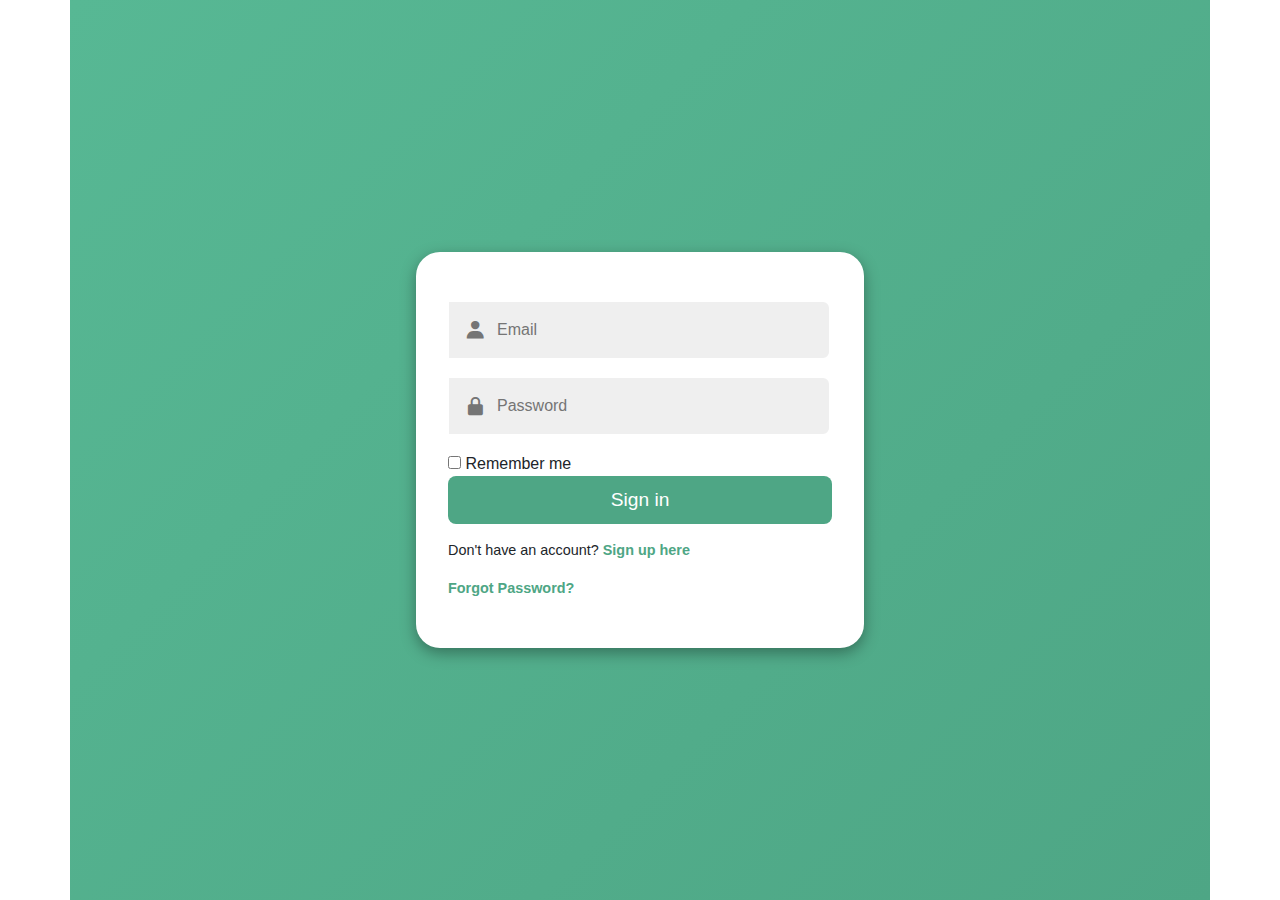
<file: reglog.html>
<!DOCTYPE html>
<html lang="en">
<head>
    <meta charset="UTF-8">
    <meta name="viewport" content="width=device-width, initial-scale=1.0">
    <title>Login and Registration</title>
    <link rel="stylesheet" href="https://cdn.jsdelivr.net/npm/bootstrap@5.3.0-alpha1/dist/css/bootstrap.min.css">
    <link href='https://unpkg.com/boxicons@2.1.1/css/boxicons.min.css' rel='stylesheet'>
    <script src="https://www.google.com/recaptcha/api.js" async defer></script>
    <style>
        :root {
            --primary-color: #4EA685;
            --secondary-color: #57B894;
            --black: #000000;
            --white: #ffffff;
            --gray: #efefef;
            --gray-2: #757575;
            --success-color: #28a745;
            --error-color: #dc3545;
        }

        @import url('https://fonts.googleapis.com/css2?family=Poppins:wght@200;300;400;500;600&display=swap');

        * {
            font-family: 'Poppins', sans-serif;
            margin: 0;
            padding: 0;
            box-sizing: border-box;
        }

        html,
        body {
            height: 100vh;
            overflow: hidden;
        }

        .container {
            position: relative;
            min-height: 100vh;
            overflow: hidden;
            display: flex;
            justify-content: center;
            align-items: center;
            background: linear-gradient(-45deg, var(--primary-color), var(--secondary-color));
        }

        .form-wrapper {
            width: 100%;
            max-width: 28rem;
            background-color: var(--white);
            border-radius: 1.5rem;
            box-shadow: rgba(0, 0, 0, 0.35) 0px 5px 15px;
            padding: 2rem;
            display: none;
        }

        .form-wrapper.active {
            display: block;
        }

        .input-group {
            position: relative;
            width: 100%;
            margin: 1rem 0;
        }

        .input-group i {
            position: absolute;
            top: 50%;
            left: 1rem;
            transform: translateY(-50%);
            font-size: 1.4rem;
            color: var(--gray-2);
        }

        .input-group input {
            width: 100%;
            padding: 1rem 3rem;
            font-size: 1rem;
            background-color: var(--gray);
            border-radius: .5rem;
            border: 0.125rem solid var(--white);
            outline: none;
        }

        .input-group input:focus {
            border: 0.125rem solid var(--primary-color);
        }

        .form button {
            cursor: pointer;
            width: 100%;
            padding: .6rem 0;
            border-radius: .5rem;
            border: none;
            background-color: var(--primary-color);
            color: var(--white);
            font-size: 1.2rem;
            outline: none;
        }

        .form p {
            margin: 1rem 0;
            font-size: .9rem;
        }

        .pointer {
            cursor: pointer;
            color: var(--primary-color);
        }

        .modal {
            display: none;
            position: fixed;
            top: 0;
            left: 0;
            width: 100%;
            height: 100%;
            background: rgba(0, 0, 0, 0.5);
            justify-content: center;
            align-items: center;
        }

        .modal.active {
            display: flex;
        }

        .modal-content {
            background-color: var(--white);
            padding: 2rem;
            border-radius: 1.5rem;
            box-shadow: rgba(0, 0, 0, 0.35) 0px 5px 15px;
        }
    </style>
</head>
<body>
    <div class="container">
        <!-- SIGN IN FORM -->
        <div id="sign-in-form" class="form-wrapper active">
            <form class="form sign-in" action="connect.php" method="POST" onsubmit="handleSignIn(event)">
                <div class="input-group">
                    <i class='bx bxs-user'></i>
                    <input type="text" id="signin-email" name="email" placeholder="Email" required>
                </div>
                <div class="input-group">
                    <i class='bx bxs-lock-alt'></i>
                    <input type="password" id="signin-password" name="password" placeholder="Password" required>
                </div>
                <div class="g-recaptcha" data-sitekey="6LeLnvIpAAAAANcM7aBQIZ3ieFt7x6_ue0cGI2Jm"></div>
                <input type="checkbox" id="rememberMeCheckbox" onchange="handleRememberMe()">
                <label for="rememberMeCheckbox">Remember me</label>
                <button type="submit" name="signin">Sign in</button>
                <p id="lockout-message"></p>
                <p>
                    <span>Don't have an account?</span>
                    <b onclick="toggleForm()" class="pointer">Sign up here</b>
                </p>
                <p>
                    <b onclick="showForgotPasswordModal()" class="pointer">Forgot Password?</b>
                </p>
            </form>
        </div>
        
        <!-- SIGN UP FORM -->
        <div id="sign-up-form" class="form-wrapper">
            <form class="form sign-up" action="connect.php" method="POST" onsubmit="onSubmit(event)">
                <div class="input-group">
                    <i class='bx bxs-envelope'></i>
                    <input type="email" id="signup-email" name="email" placeholder="Email" required>
                </div>
                <div class="input-group">
                    <i class='bx bxs-lock-alt'></i>
                    <input type="password" id="signup-password" name="password" placeholder="Password" required oninput="validatePassword(this)">
                </div>
                <input type="checkbox" id="rememberMeSignupCheckbox" onchange="handleRememberMe()">
                <label for="rememberMeSignupCheckbox">Remember me</label>
                <button type="submit" name="signup">Sign up</button>
                <div id="registration-success-message" style="display: none; color: green;">Registration successful!</div>
                <p>
                    <span>Already have an account?</span>
                    <b onclick="toggleForm()" class="pointer">Sign in here</b>
                </p>
            </form>
        </div>
    </div>

    <!-- Forgot Password Modal -->
    <div id="forgot-password-modal" class="modal">
        <div class="modal-content">
            <form class="form" action="connect.php" method="POST">
                <div class="input-group">
                    <i class='bx bx-mail-send'></i>
                    <input type="email" name="email" placeholder="Enter your email" required>
                </div>
                <button type="submit">Send OTP</button>
                <p>
                    <b onclick="hideForgotPasswordModal()" class="pointer">Close</b>
                </p>
            </form>
        </div>
    </div>

    <!-- JavaScript -->
    <script>
        const signInForm = document.getElementById('sign-in-form');
        const signUpForm = document.getElementById('sign-up-form');
        const forgotPasswordModal = document.getElementById('forgot-password-modal');
        const rememberMeCheckbox = document.getElementById('rememberMeCheckbox');
        const rememberMeSignupCheckbox = document.getElementById('rememberMeSignupCheckbox');

        document.addEventListener('DOMContentLoaded', () => {
            // Load remembered email
            const rememberedEmail = localStorage.getItem('rememberedEmail');
            if (rememberedEmail) {
                document.getElementById('signin-email').value = rememberedEmail;
                rememberMeCheckbox.checked = true;
            }
        });

        function toggleForm() {
            signInForm.classList.toggle('active');
            signUpForm.classList.toggle('active');
        }

        function showForgotPasswordModal() {
            forgotPasswordModal.classList.add('active');
        }

        function hideForgotPasswordModal() {
            forgotPasswordModal.classList.remove('active');
        }

        document.querySelectorAll('input').forEach(input => {
            input.addEventListener('paste', (e) => {
                e.preventDefault();
            });
        });

        function handleSignIn(event) {
            const rememberMeCheckbox = document.getElementById('rememberMeCheckbox');

            if (grecaptcha.getResponse() === '') {
                alert('Please complete the CAPTCHA');
                event.preventDefault();
                return;
            }

            if (rememberMeCheckbox && rememberMeCheckbox.checked) {
                const email = document.getElementById('signin-email').value;
                localStorage.setItem('rememberedEmail', email);
            } else {
                localStorage.removeItem('rememberedEmail');
            }

            failedAttempts++;

            if (failedAttempts >= 3) {
                document.getElementById('lockout-message').textContent = 'You have reached the maximum number of failed attempts. Please wait for 20 seconds before trying again.';
                document.querySelector('#sign-in-form button[type="submit"]').disabled = true;
                startTimer(20);
            }
        }

        function onSubmit(event) {
            const passwordInput = document.getElementById('signup-password');
            const rememberMeSignupCheckbox = document.getElementById('rememberMeSignupCheckbox');

            if (!validatePassword(passwordInput)) {
                alert('Password must be at least 8 characters long and contain uppercase, lowercase, number, and special character.');
                event.preventDefault();
            }

            if (rememberMeSignupCheckbox && rememberMeSignupCheckbox.checked) {
                const email = document.getElementById('signup-email').value;
                localStorage.setItem('rememberedEmail', email);
            } else {
                localStorage.removeItem('rememberedEmail');
            }
        }

        function validatePassword(input) {
            const password = input.value;
            const minLength = 8;
            const hasUppercase = /[A-Z]/.test(password);
            const hasLowercase = /[a-z]/.test(password);
            const hasNumber = /[0-9]/.test(password);
            const hasSpecialChar = /[!@#$%^&*]/.test(password);

            if (password.length >= minLength && hasUppercase && hasLowercase && hasNumber && hasSpecialChar) {
                input.style.borderColor = 'var(--success-color)';
                return true;
            } else {
                input.style.borderColor = 'var(--error-color)';
                return false;
            }
        }

        function handleRememberMe() {
            const rememberMeCheckbox = document.getElementById('rememberMeCheckbox');
            const rememberMeSignupCheckbox = document.getElementById('rememberMeSignupCheckbox');

            if ((!rememberMeCheckbox || !rememberMeCheckbox.checked) && (!rememberMeSignupCheckbox || !rememberMeSignupCheckbox.checked)) {
                localStorage.removeItem('rememberedEmail');
            }
        }

        let failedAttempts = 0;
        let countdownTimer;

        function startTimer(duration) {
            let timer = duration;
            countdownTimer = setInterval(function () {
                if (timer <= 0) {
                    clearInterval(countdownTimer);
                    resetLockout();
                } else {
                    document.getElementById('lockout-message').textContent = `Please wait for ${timer} seconds before trying again.`;
                    timer--;
                }
            }, 1000);
        }

        function resetLockout() {
            failedAttempts = 0;
            clearInterval(countdownTimer);
            document.getElementById('lockout-message').textContent = '';
            document.querySelector('#sign-in-form button[type="submit"]').disabled = false;
        }
    </script>
</body>
</html>
</file>
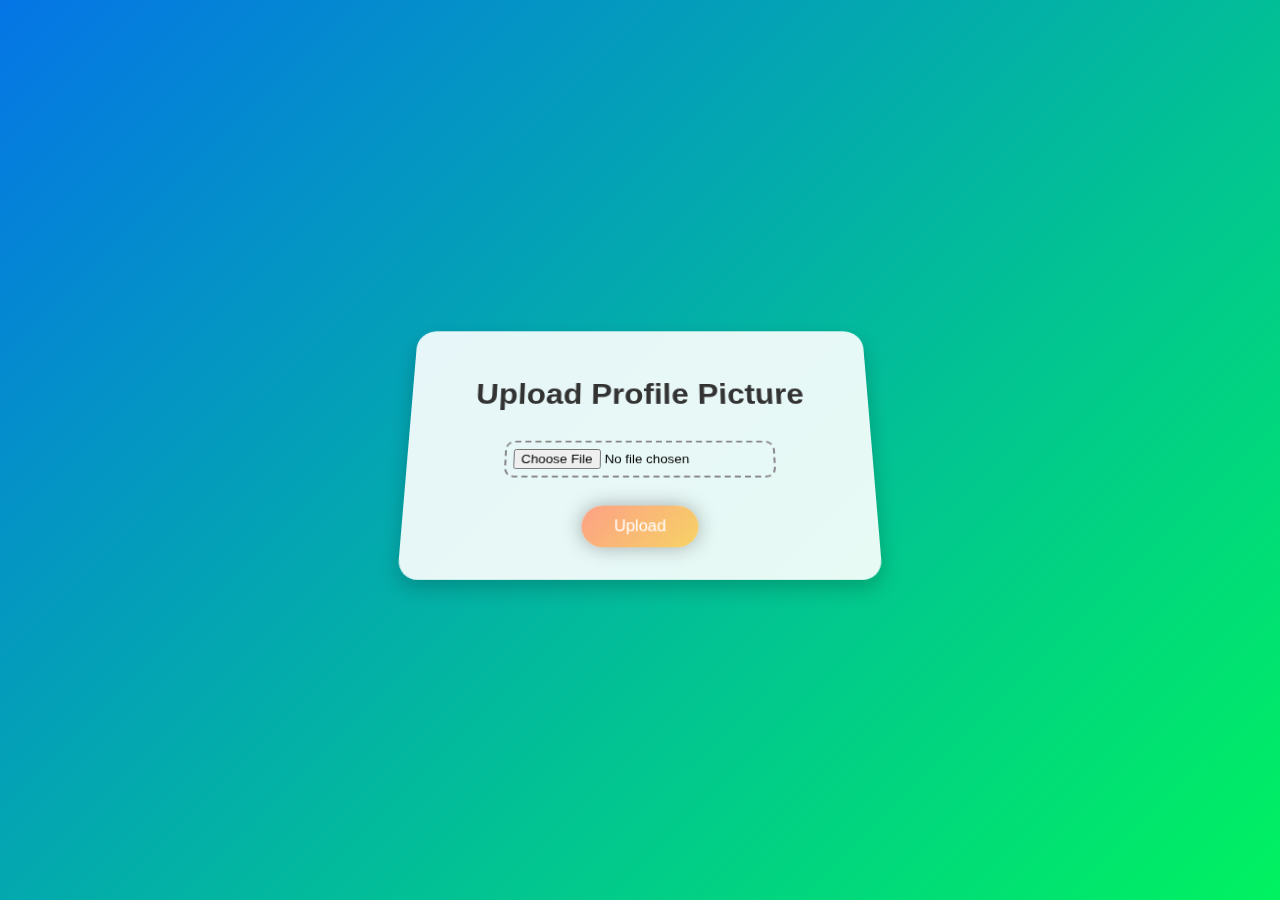
<file: upload.html>
<!DOCTYPE html>
<html lang="en">
<head>
    <meta charset="UTF-8">
    <meta name="viewport" content="width=device-width, initial-scale=1.0">
    <title>Upload Profile Picture</title>
    <style>
        body {
            font-family: 'Arial', sans-serif;
            background: linear-gradient(135deg, #0575E6, #00F260);
            display: flex;
            justify-content: center;
            align-items: center;
            height: 100vh;
            margin: 0;
            perspective: 1000px;
        }

        .container {
            background: rgba(255, 255, 255, 0.9);
            padding: 2em;
            border-radius: 20px;
            box-shadow: 0 8px 20px rgba(0, 0, 0, 0.2);
            text-align: center;
            animation: fadeIn 1s ease-in-out, float 5s infinite alternate;
            max-width: 400px;
            width: 90%;
            transform-style: preserve-3d;
            transform: rotateX(20deg);
        }

        h1 {
            color: #333;
            margin-bottom: 1em;
            font-size: 2em;
        }

        input[type="file"] {
            display: block;
            margin: 1em auto;
            padding: 0.5em;
            border: 2px dashed #888;
            border-radius: 10px;
            cursor: pointer;
            transition: background 0.3s, border-color 0.3s;
        }

        input[type="file"]:hover {
            background: #f6f6f6;
            border-color: #57B894;
        }

        button {
            background: linear-gradient(135deg, #fda085, #f6d365);
            border: none;
            color: white;
            padding: 0.75em 2em;
            border-radius: 25px;
            cursor: pointer;
            font-size: 1em;
            transition: transform 0.3s, box-shadow 0.3s;
            margin-top: 1em;
            display: inline-block;
            position: relative;
            overflow: hidden;
            transform-style: preserve-3d;
            transform: translateZ(10px);
            box-shadow: 0 0 20px rgba(0, 0, 0, 0.3);
            animation: floatBtn 5s infinite alternate;
        }

        button:hover {
            transform: translateZ(15px);
            box-shadow: 0 5px 30px rgba(0, 0, 0, 0.5);
        }

        button::before {
            content: '';
            position: absolute;
            top: 0;
            left: 0;
            width: 100%;
            height: 100%;
            background: rgba(255, 255, 255, 0.2);
            pointer-events: none;
            animation: ripple 0.6s linear;
            border-radius: 50%;
            transform: scale(0);
        }

        @keyframes ripple {
            to {
                transform: scale(4);
                opacity: 0;
            }
        }

        @keyframes float {
            0% {
                transform: translate(0, 0);
            }
            100% {
                transform: translate(0, 10px);
            }
        }

        @keyframes fadeIn {
            from {
                opacity: 0;
                transform: translateY(-20px);
            }
            to {
                opacity: 1;
                transform: translateY(0);
            }
        }

        @keyframes floatBtn {
            0% {
                transform: translateZ(10px);
            }
            100% {
                transform: translateZ(15px);
            }
        }
    </style>
</head>
<body>
    <div class="container">
        <h1>Upload Profile Picture</h1>
        <form id="uploadForm" action="profile.php" method="post" enctype="multipart/form-data">
            <input type="file" name="profile_picture" accept="image/jpg, image/png" required>
            <button type="submit" name="upload">Upload</button>
        </form>
    </div>

    <script src="https://code.jquery.com/jquery-3.6.0.min.js"></script>
    <script>
        $(document).ready(function() {
            $('#uploadForm').submit(function(e) {
                e.preventDefault();
                var formData = new FormData(this);

                $.ajax({
                    url: 'profile.php',
                    type: 'POST',
                    data: formData,
                    success: function(response) {
                        // After successful upload, redirect to dashboard.html
                        window.location.href = 'dashboard.html';
                    },
                    error: function(xhr, status, error) {
                        console.error(xhr.responseText);
                    },
                    cache: false,
                    contentType: false,
                    processData: false
                });
            });
        });
    </script>
</body>
</html>
</file>
